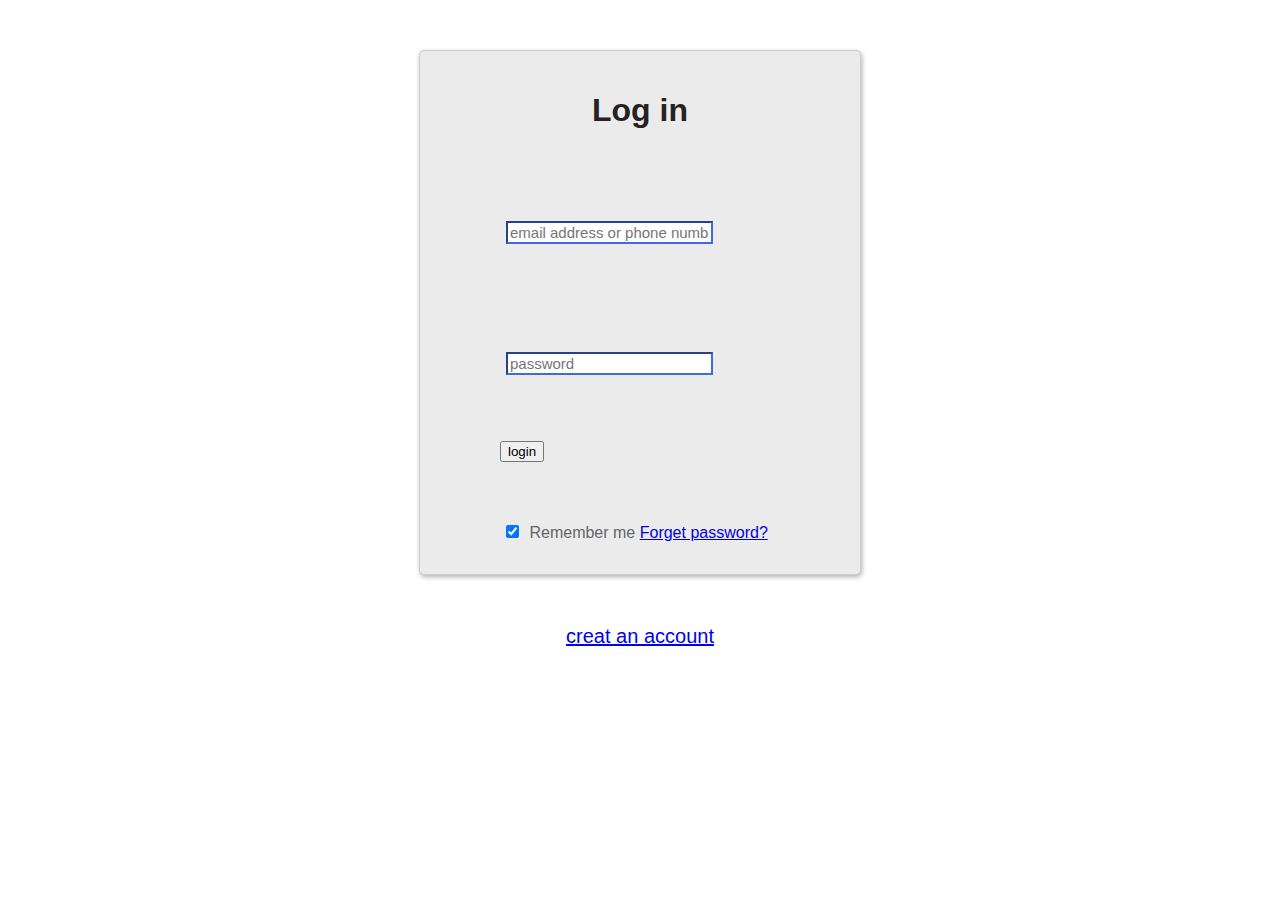
<file: index.html>
<!DOCTYPE html>
<html lang="en">
<head>
    <meta charset="UTF-8">
    <meta name="viewport" content="width=device-width, initial-scale=1.0">
    <title>facebook</title>
    <link rel="stylesheet" href="style.css">
    <link href="https://cdn.jsdelivr.net/npm/bootstrap@5.0.0-beta1/dist/css/bootstrap.min.css" rel="stylesheet" integrity="sha384-giJF6kkoqNQ00vy+HMDP7azOuL0xtbfIcaT9wjKHr8RbDVddVHyTfAAsrekwKmP1" crossorigin="anonymous">
</head>
<body>
    <div class="login">
        <form action="#">
            <div>
                <h1 class="headding">Log in</h1> <br>
                <div class="row">
                    <div class="row">
                      <input type="text/number" class="form-control" placeholder="email address or phone number" aria-label="First name">
                    </div> <br>
                    <div class="row">
                      <input type="password" class="form-control" placeholder="password" aria-label="password">
                    </div> <br>
                    <div class="d-grid gap-2 col-6 mx-auto">
                        <button class="btn btn-primary" type="submit">login</button>
                      </div> <br>
                      <div class="form-check">
                        <input class="form-check-input" type="checkbox" value=""  checked>
                        <label class="form-check-label" for="checkbox">Remember me</label>
                        <a href="#" id="link">Forget password?</a>
                      </div>
                  </div>
            </div>
        </form>
    </div>
      <p><a href="index2.html" target="blank">creat an account</a></p>
</body>
</html>
</file>
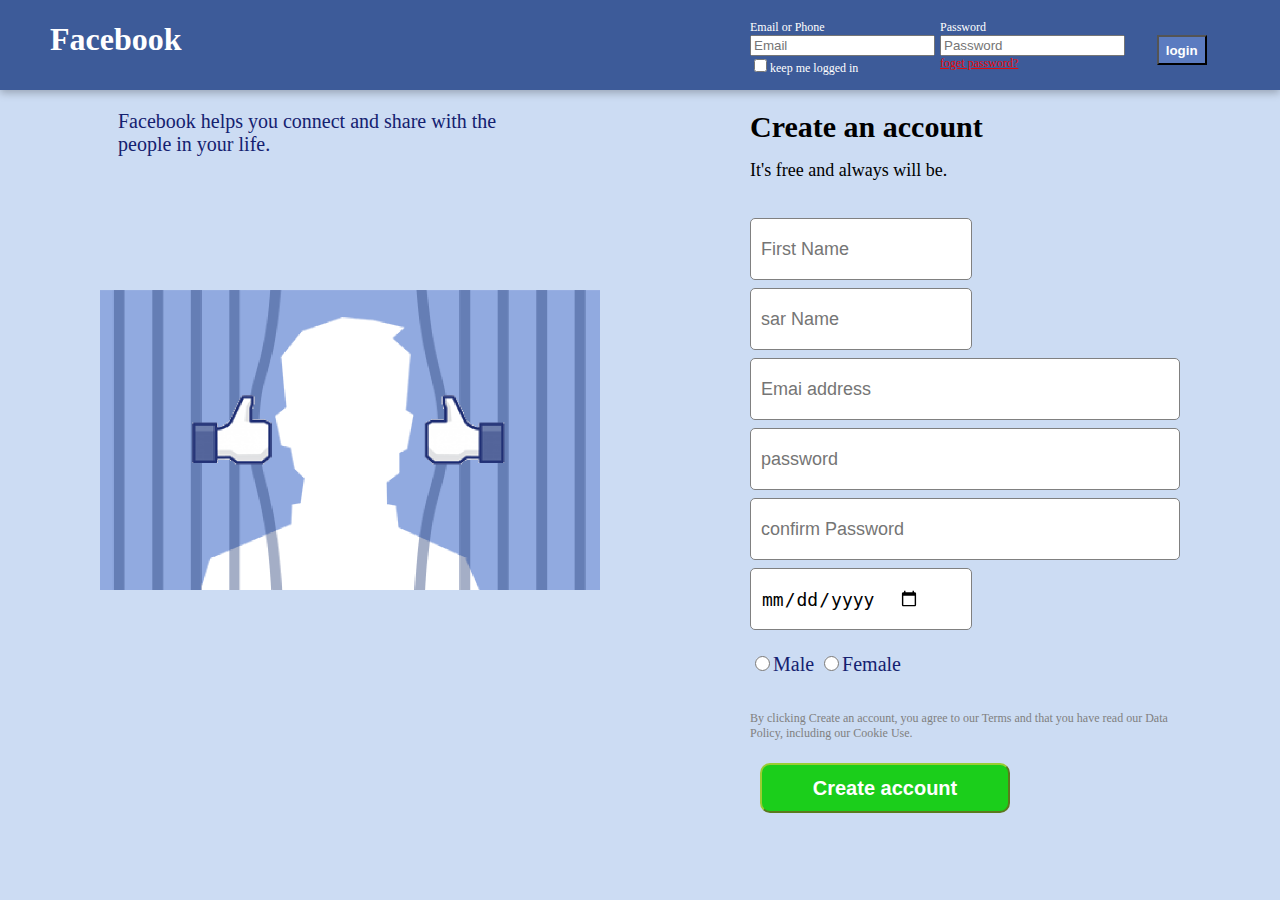
<file: index2.html>
<!DOCTYPE html>
<html lang="en">
<head>
    <meta charset="UTF-8">
    <meta http-equiv="X-UA-Compatible" content="IE=edge">
    <meta name="viewport" content="width=device-width, initial-scale=1.0">
    <link rel="stylesheet" href="style2.css">
    <!-- <link href="https://cdn.jsdelivr.net/npm/bootstrap@5.0.0-beta1/dist/css/bootstrap.min.css" rel="stylesheet" integrity="sha384-giJF6kkoqNQ00vy+HMDP7azOuL0xtbfIcaT9wjKHr8RbDVddVHyTfAAsrekwKmP1" crossorigin="anonymous"> -->
    <title>creater</title>
    <body>

      <div class="sticky-sm-top">
      <div class="fb-header-base">
      </div>
      <div class="fb-header">
       <div><h1>Facebook</h1></div>
       <div id="form1" class="fb-header">Email or Phone<br>
       <input placeholder="Email" type="mail" name="name" /><br>
       <input type="checkbox" />keep me logged in</div>
       <div id="form2" class="fb-header">Password<br>
       <input placeholder="Password" type="password" name="password" /><br>
       <a href="">foget password?</a>
       </div>
       </div>
      </div>
        <input type="submit" class="submit1" value="login" />
      <div class="fb-body">
       <div id="intro1" class="fb-body">Facebook helps you 
        connect and share with the <br>
        people in your life.</div>
        <div id="intro2" class="fb-body">Create an account</div>
        <img src="facebook-10-big.png" alt="#" class="image">
        <div id="intro3" class="fb-body">It's free and always will be.</div>
        <div id="form3" class="fb-body">
        <input placeholder="First Name" type="text" id="namebox" name="name1" />
        <input placeholder="sar Name" type="text" id="namebox"  /> 
        <input placeholder="Emai address" type="text" id="mailbox" /><br>
        <input placeholder="password" type="password" id="mailbox"  /><br>
        <input placeholder="confirm Password" type="password" id="mailbox"  /><br>
        <input type="date" id="namebox"  /><br>
        <input type="radio" id="r-b" name="sex" value="male" />Male
        <input type="radio" id="r-b" name="sex" value="female" />Female<br><br>
        <p id="intro4">By clicking Create an account, you agree to
        our Terms and that you have read our Data Policy, 
        including our Cookie Use.</p>
        <button type="submit" class="btn-2">Create account</button>
      </div>
     </body>
</html>
</file>
<file: style.css>
body{
    justify-content: center;
   height: 100%;
}
h1{
    text-align: center;
    color: rgb(37, 34, 34);
    font-weight: 30px;
}
.row{
    border-collapse: collapse;
    font-size: 2em;
}
button.hover{
   background-color: gray;
}
input.form-control{
    font-size: 15px;
    
}
input{
    margin: 6px;
    padding: 10px auto;
    border-color: royalblue;
}
body,div,form{
    padding:  0 10px 0 10px;
    margin: 10px 10px 10px 10px;
    outline: none;
    border-radius: 10px;
    font-family: Roboto, Arial, sans-serif;
    font-size: 16px;
    color: #666;
}
  
    .login {
        max-width: 440px; 
        min-height: 300px; 
        padding: 10px 0;
        margin: 50px auto;
        border-radius: 5px; 
        border: solid 1px #ccc;
        box-shadow: 1px 2px 5px rgba(0,0,0,.31); 
        background: #ebebeb; 
        display: flex;
        flex-direction: column;
        flex-wrap: wrap;
        
        }
        p{
            text-align:  center;
            font-size: 20px;
        }
</file>
<file: style2.css>
body{
	
	height:750px;
	background-color: rgb(204, 220, 243);
	
}
.fb-header-base{
	width:100%;
	height:90px;
	position:absolute;
	top:0;
	left:0;
	color:white;
	z-index:7;
	font-family:verdana;
	-webkit-box-shadow: 0 3px 8px rgba(0, 0, 0, .25);
}
.fb-header{
	width:100%;
	height:90px;
	position:absolute;
	background:#3d5b99;
	top:0;
	left:0;
	color:white;
	z-index:7;
	font-family:verdana;
	
}
.image{
	margin-top: 200px;
	margin-left: 100px;
	height: 300px;
	width: 500px;
}
h1{
    color: white;
    margin-left: 50px;
}
#form1{
	left:750px;
	height:60px;
	width:180px;
	top:20px;
	font-family:verdana;
	font-size:12px;
}
#form2{
	left:940px;
	height:60px;
	width:250px;
	top:20px;
	font-family:verdana;
	font-size:12px;
}
a{
    color: rgb(231, 9, 9);
}
.submit1{
	left:1130px;
	top:35px;
	background:#5b7bc0;
	color:white;
	position:absolute;
	z-index:20;
	height:30px;
	width:50px;
	cursor:pointer;
    padding: 20px auto;
    margin-left: 2em;
    font-family: Arial, Helvetica, sans-serif;
    font-weight: bold;

	
}
.fb-body{
	position:absolute;
	left:0px;
	top:90px;
	width:100%;
	height:645px;
	

}
#intro1{
	left:118px;
	top:20px;
	font-family:verdana;
	font-size:20px;
	color:#142170;
	height:75px;
	width:550px;
}
#intro2{
	left:750px;
	top:20px;
	font-family:verdana;
	font-size:30px;
	color:#000;
	font-weight:bold;
	height:75px;
	width:500px;
}

#intro3{
	left:750px;
	top:70px;
	font-family:verdana;
	font-size:18px;
	color:#000;
	height:50px;
	width:300px;
}
#form3{
	top:120px;
	left:750px;
	font-family:verdana;
	font-size:20px;
	color:#142170;
	width:450px;
	height:495px;
	
}
#namebox{
	width:200px;
	height:40px;
	border-radius:5px 5px 5px 5px;
	background:white;
	padding:10px;
	font-size:18px;
	margin-top:8px;
	border-width: 1px;
	border-style:solid;
	border-color: gray;
	display: flex;
}
#mailbox{
	width:408px;
	height:40px;
	border-radius:5px 5px 5px 5px;
	background:white;
	padding:10px;
	font-size:18px;
	margin-top:8px;
	border-width: 1px;
	border-style:solid;
	border-color: gray;
}
#r-b{
	font-size:12px;
	height:15px;
	width:15px;
}

#intro4{
	font-family:verdana;
	font-size:12px;
	color:gray;
	
}
.btn-2{
	color: white;
	background-color: rgb(27, 206, 27);
	box-shadow: white;
	font-weight: bolder;
	font-family:Arial, Helvetica, sans-serif ;
	border-radius:10px;
	padding: 10px auto;
	margin: 10px;
	width: 250px;
	height: 50px;
	font-size: 1em;
	border-color: yellowgreen;
	
	
}
</file>
